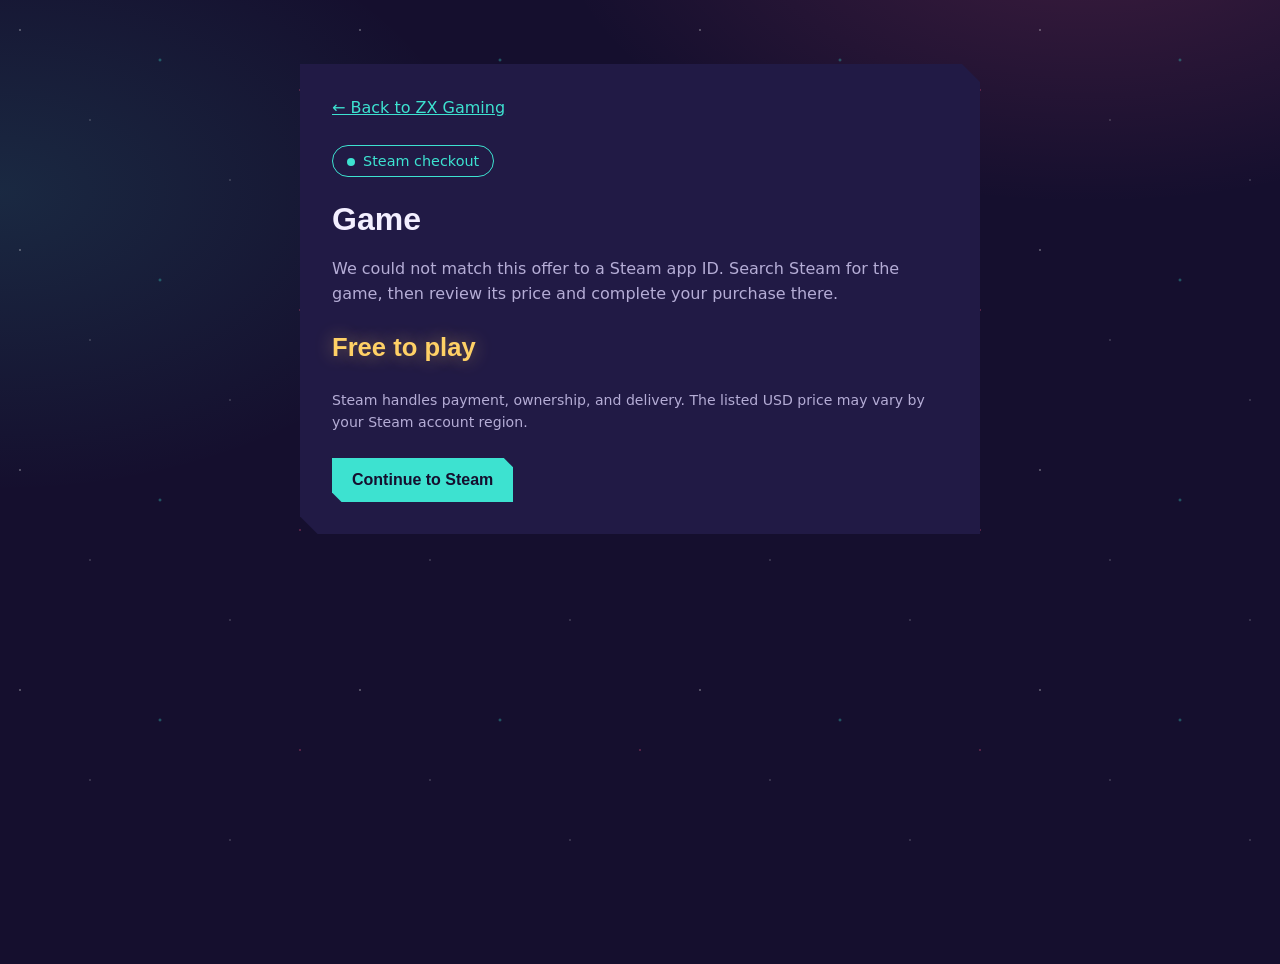
<file: buy.html>
<!doctype html>
<html lang="en">
<head>
  <meta charset="UTF-8">
  <meta name="viewport" content="width=device-width, initial-scale=1">
  <meta name="description" content="Continue to Steam to buy a PC game.">
  <title>Buy game – ZX Gaming</title>
  <link rel="stylesheet" href="style.css">
  <style>
    .purchase { width: min(680px, 100% - 40px); margin: 64px auto; padding: 32px; background: var(--surface); }
    .purchase h1 { font-family: var(--font-display); margin: 18px 0 8px; }
    .purchase p { color: var(--muted); margin: 12px 0; }
    .purchase .price { margin: 22px 0; }
    .purchase-actions { display: flex; flex-wrap: wrap; gap: 12px; margin-top: 24px; }
    .purchase-note { font-size: .88rem; }
    .back-link { color: var(--cyan); }
  </style>
</head>
<body>
  <main class="purchase cut">
    <a class="back-link" href="index.html">← Back to ZX Gaming</a>
    <span class="pill" style="display:table;margin-top:24px">Steam checkout</span>
    <h1 id="game-title">Your game</h1>
    <p id="purchase-summary">Continue to Steam to review the game and complete your purchase.</p>
    <div class="price"><span class="now" id="game-price"></span></div>
    <p class="purchase-note">Steam handles payment, ownership, and delivery. The listed USD price may vary by your Steam account region.</p>
    <div class="purchase-actions">
      <a class="buy" id="steam-link" href="https://store.steampowered.com/" target="_blank" rel="noopener">Continue to Steam</a>
    </div>
  </main>
  <script>
    const params = new URLSearchParams(location.search);
    const title = params.get("title") || "Game";
    const price = Number(params.get("price"));
    const appId = params.get("steamAppID") || "";
    const dealUrl = params.get("dealUrl") || "";
    document.getElementById("game-title").textContent = title;
    document.title = `Buy ${title} – ZX Gaming`;
    document.getElementById("purchase-summary").textContent = appId
      ? "Review the current Steam offer and complete your purchase on Steam."
      : "We could not match this offer to a Steam app ID. Search Steam for the game, then review its price and complete your purchase there.";
    document.getElementById("game-price").textContent = Number.isFinite(price) && price >= 0
      ? (price === 0 ? "Free to play" : new Intl.NumberFormat("en-US", { style: "currency", currency: "USD" }).format(price))
      : "Check price on Steam";
    const steamLink = document.getElementById("steam-link");
    steamLink.href = /^\d+$/.test(appId)
      ? (/^https:\/\/www\.cheapshark\.com\/redirect\?dealID=/.test(dealUrl)
          ? dealUrl
          : `https://store.steampowered.com/app/${appId}/`)
      : `https://store.steampowered.com/search/?term=${encodeURIComponent(title)}`;
  </script>
</body>
</html>
</file>
<file: style.css>
/* Lets CSS animate an angle (used by the spinning border on the big card) */
@property --angle {
  syntax: "<angle>";
  initial-value: 0deg;
  inherits: false;
}

/* ---------- 1. Colors, fonts, sizes: change them here and the whole page updates ---------- */
:root {
  --bg: #150F2E;
  --surface: #211A45;
  --text: #F3EFFF;
  --muted: #B5ADD6;
  --cyan: #3DE2D0;   /* buttons + game of the day */
  --pink: #FF5C8A;   /* discount badges */
  --amber: #FFD166;  /* sale prices */
  --cut: 18px;       /* size of the cut corners */
  --font-display: "Chakra Petch", "Trebuchet MS", sans-serif;
  --font-body: "Outfit", system-ui, sans-serif;
}

/* ---------- 2. Base ---------- */
* { box-sizing: border-box; margin: 0; }

body {
  font-family: var(--font-body);
  color: var(--text);
  line-height: 1.55;
  background:
    radial-gradient(900px 500px at 85% -10%, rgba(255, 92, 138, .18), transparent 60%),
    radial-gradient(800px 500px at 0% 20%, rgba(61, 226, 208, .12), transparent 60%),
    var(--bg);
  min-height: 100vh;
}

/* Slowly moving stars behind everything (pure CSS) */
body::before {
  content: "";
  position: fixed;
  inset: 0;
  z-index: -1;
  pointer-events: none;
  opacity: .5;
  background-size: 340px 220px;
  background-image:
    radial-gradient(1.5px 1.5px at 20px 30px, #fff, transparent),
    radial-gradient(1px 1px at 90px 120px, #fff, transparent),
    radial-gradient(2px 2px at 160px 60px, var(--cyan), transparent),
    radial-gradient(1px 1px at 230px 180px, #fff, transparent),
    radial-gradient(1.5px 1.5px at 300px 90px, var(--pink), transparent);
  animation: stars 90s linear infinite;
}

a { color: inherit; }
.wrap { width: min(1120px, 100% - 40px); margin-inline: auto; }

/* Game-style cut corners (top-right and bottom-left) */
.cut {
  clip-path: polygon(
    0 0,
    calc(100% - var(--cut)) 0,
    100% var(--cut),
    100% 100%,
    var(--cut) 100%,
    0 calc(100% - var(--cut))
  );
}

/* ---------- 3. Header ---------- */
.site-header {
  display: flex;
  align-items: center;
  justify-content: space-between;
  padding-block: 22px;
  flex-wrap: wrap;
  gap: 16px 28px;
}
.logo {
  font-family: var(--font-display);
  font-weight: 700;
  font-size: 1.5rem;
  text-decoration: none;
  display: flex;
  align-items: center;
  gap: 10px;
}
.logo::before {
  content: "";
  width: 22px;
  height: 22px;
  background: linear-gradient(135deg, var(--cyan), var(--pink));
  clip-path: polygon(0 0, 70% 0, 100% 30%, 100% 100%, 30% 100%, 0 70%);
}
.site-nav { display: flex; gap: 24px; }
.site-nav a {
  color: var(--muted);
  text-decoration: none;
  font-weight: 500;
}
.site-nav a:hover { color: var(--text); }

/* ---------- 4. Cover art (made with CSS, so you need no images to start) ---------- */
.cover {
  position: relative;
  overflow: hidden;
  background:
    radial-gradient(circle at 25% 20%, var(--c2), transparent 60%),
    linear-gradient(160deg, var(--c1), #0d0a1f);
}
/* diagonal line pattern on top of the gradient */
.cover::before {
  content: "";
  position: absolute;
  inset: 0;
  background: repeating-linear-gradient(45deg, rgba(255, 255, 255, .07) 0 2px, transparent 2px 16px);
}
.cover-letter {
  position: absolute;
  right: 16px;
  bottom: -18px;
  font-family: var(--font-display);
  font-weight: 700;
  font-size: 9rem;
  line-height: 1;
  color: rgba(255, 255, 255, .22);
}
/* Light streak that sweeps across the cover on hover */
.cover::after {
  content: "";
  position: absolute;
  inset: 0;
  background: linear-gradient(105deg, transparent 35%, rgba(255, 255, 255, .35) 50%, transparent 65%);
  transform: translateX(-120%);
}
.cover-letter { transition: transform .5s ease; }

/* To use a real image instead, put <img src="your-image.jpg" alt="Game name"> inside .cover
   and add this CSS:  .cover img { position:absolute; inset:0; width:100%; height:100%; object-fit:cover; } */

/* ---------- 5. Price block (used in every card) ---------- */
.price { display: flex; align-items: center; gap: 10px; flex-wrap: wrap; }
.discount {
  background: var(--pink);
  color: var(--bg);
  font-family: var(--font-display);
  font-weight: 700;
  padding: 3px 9px;
  clip-path: polygon(0 0, 100% 0, 100% calc(100% - 6px), calc(100% - 6px) 100%, 0 100%);
}
.old { color: var(--muted); text-decoration: line-through; }
.now {
  font-family: var(--font-display);
  font-weight: 700;
  font-size: 1.6rem;
  color: var(--amber);
  text-shadow: 0 0 18px rgba(255, 209, 102, .45);
}

/* ---------- 6. Buy button ---------- */
.buy {
  display: inline-block;
  background: var(--cyan);
  color: var(--bg);
  font-family: var(--font-display);
  font-weight: 700;
  text-decoration: none;
  padding: 10px 20px;
  clip-path: polygon(0 0, calc(100% - 10px) 0, 100% 10px, 100% 100%, 10px 100%, 0 calc(100% - 10px));
  transition: background .2s, transform .2s;
  position: relative;
  overflow: hidden;
}
.buy::after {
  content: "";
  position: absolute;
  inset: 0;
  background: linear-gradient(105deg, transparent 35%, rgba(255, 255, 255, .7) 50%, transparent 65%);
  transform: translateX(-120%);
}
.buy:hover::after { transform: translateX(120%); transition: transform .6s ease; }
.buy:hover { background: #8cf5ea; transform: translateY(-2px); }
.buy:focus-visible { outline: 3px solid var(--amber); outline-offset: 3px; }

/* ---------- 7. Game of the Day (the big card) ---------- */
.hero {
  padding: 2px;                                     /* this becomes the gradient border */
  --angle: 0deg;
  background: conic-gradient(from var(--angle), var(--cyan), var(--pink), var(--amber), var(--cyan));
  animation: spin-border 6s linear infinite;
  --cut: 28px;
  margin-top: 10px;
}
.hero:hover .cover::after { transform: translateX(120%); transition: transform .9s ease; }
.hero-body {
  display: grid;
  grid-template-columns: 1fr 1.1fr;
  background: var(--surface);
}
.hero .cover { min-height: 340px; }
.hero .cover-letter {
  font-size: 18rem;
  bottom: -50px;
  animation: float 7s ease-in-out infinite;   /* slow floating */
}
.hero-info {
  padding: 36px;
  display: flex;
  flex-direction: column;
  gap: 16px;
  justify-content: center;
}
.pill {
  align-self: flex-start;
  border: 1px solid var(--cyan);
  color: var(--cyan);
  padding: 4px 14px;
  border-radius: 999px;
  font-weight: 500;
  font-size: .9rem;
}
/* Blinking "live" dot in front of Game of the Day */
.pill::before {
  content: "";
  display: inline-block;
  width: 8px;
  height: 8px;
  margin-right: 8px;
  border-radius: 50%;
  background: var(--cyan);
  animation: pulse 1.6s ease-out infinite;
}
.hero h1 {
  font-family: var(--font-display);
  font-size: clamp(2.2rem, 5vw, 3.4rem);
  line-height: 1.05;
}
.hero p { color: var(--muted); max-width: 48ch; }
.hero .price { margin-top: 4px; }
.hero .now { font-size: 2.4rem; }
.hero .buy { align-self: flex-start; font-size: 1.1rem; padding: 12px 28px; }

/* ---------- 8. Best sales grid ---------- */
.section-title {
  font-family: var(--font-display);
  font-size: 1.8rem;
  margin: 56px 0 20px;
}
.grid {
  display: grid;
  grid-template-columns: repeat(auto-fill, minmax(260px, 1fr));
  gap: 24px;
  padding-bottom: 60px;
}
.card {
  position: relative;
  display: flex;
  flex-direction: column;
  background: var(--surface);
  transition: transform .3s ease;
  animation: rise .6s ease backwards;   /* cards slide in when the page loads */
}
.card:nth-child(2) { animation-delay: .08s; }
.card:nth-child(3) { animation-delay: .16s; }
.card:nth-child(4) { animation-delay: .24s; }
.card:nth-child(5) { animation-delay: .32s; }
.card:nth-child(6) { animation-delay: .40s; }

.card:hover { transform: translateY(-8px); }
.card:hover .cover::after { transform: translateX(120%); transition: transform .8s ease; }
.card:hover .cover-letter { transform: scale(1.2) rotate(-6deg); }

/* Neon outline that fades in on hover */
.card::after {
  content: "";
  position: absolute;
  inset: 0;
  z-index: 2;
  border: 2px solid transparent;
  pointer-events: none;
  transition: border-color .3s;
}
.card:hover::after { border-color: var(--cyan); }
.card .cover { height: 160px; }
.card .discount {
  position: absolute;
  top: 14px;
  left: 14px;
  z-index: 1;
  font-size: 1.1rem;
}
.tag-best {
  position: absolute;
  top: 14px;
  right: 28px;
  z-index: 1;
  background: linear-gradient(100deg, var(--amber) 40%, #fff3c4 50%, var(--amber) 60%);
  background-size: 250% 100%;
  animation: shimmer 2.5s linear infinite;
  color: var(--bg);
  font-weight: 500;
  font-size: .85rem;
  padding: 3px 10px;
  border-radius: 999px;
}
.card-body {
  display: flex;
  flex-direction: column;
  gap: 10px;
  padding: 18px 20px 22px;
  flex: 1;
}
.card h3 { font-family: var(--font-display); font-size: 1.3rem; }
.card p { color: var(--muted); font-size: .95rem; flex: 1; }
.card-foot {
  display: flex;
  align-items: center;
  justify-content: space-between;
  gap: 12px;
  margin-top: 8px;
}
.card-foot .price { flex-direction: column; align-items: flex-start; gap: 0; }
.card .now { font-size: 1.5rem; }

/* ---------- 9. Footer ---------- */
.site-footer {
  border-top: 1px solid rgba(255, 255, 255, .1);
  padding-block: 24px;
  color: var(--muted);
  font-size: .9rem;
}

/* ---------- 10. Animations ---------- */
@keyframes stars       { to { background-position: -340px 220px; } }
@keyframes spin-border { from { --angle: 0deg; } to { --angle: 360deg; } }
@keyframes float       { 50% { transform: translateY(-16px) rotate(2deg); } }
@keyframes pulse       { 0% { box-shadow: 0 0 0 0 rgba(61, 226, 208, .7); } 100% { box-shadow: 0 0 0 10px rgba(61, 226, 208, 0); } }
@keyframes shimmer     { from { background-position: 100% 0; } to { background-position: 0 0; } }
@keyframes rise        { from { opacity: 0; transform: translateY(30px); } }

/* ---------- 11. Phones and tablets ---------- */
@media (max-width: 760px) {
  .hero-body { grid-template-columns: 1fr; }
  .hero .cover { min-height: 200px; }
  .hero .cover-letter { font-size: 11rem; }
  .hero-info { padding: 24px; }
  .site-nav { display: none; }
}

/* People who turn off animations in their system get none */
@media (prefers-reduced-motion: reduce) {
  *, *::before, *::after { animation: none !important; transition: none !important; }
  .card:hover, .buy:hover { transform: none; }
}

/* ---------- 12. Search box ---------- */
[hidden] { display: none !important; }

.sr-only {                       /* hidden label that screen readers still read */
  position: absolute;
  width: 1px;
  height: 1px;
  overflow: hidden;
  clip-path: inset(50%);
}

.search {
  --cut: 12px;
  position: relative;
  flex: 1;
  max-width: 460px;
  padding: 2px;                  /* this becomes the border */
  background: rgba(255, 255, 255, .16);
  transition: background .2s;
}
.search:focus-within { background: var(--cyan); }

.search input {
  display: block;
  width: 100%;
  padding: 12px 16px 12px 46px;
  font: inherit;
  color: var(--text);
  background: var(--surface);
  border: 0;
  outline: 0;
}
.search input::placeholder { color: var(--muted); }

/* Magnifier icon drawn with CSS */
.search::before {
  content: "";
  position: absolute;
  left: 18px;
  top: 14px;
  z-index: 1;
  width: 11px;
  height: 11px;
  border: 2px solid var(--muted);
  border-radius: 50%;
}
.search::after {
  content: "";
  position: absolute;
  left: 31px;
  top: 28px;
  z-index: 1;
  width: 7px;
  height: 2px;
  background: var(--muted);
  transform: rotate(45deg);
}

/* ---------- 13. Search results ---------- */
.results-note {
  color: var(--muted);
  padding-bottom: 60px;
}

.data-toolbar { display: flex; align-items: center; justify-content: space-between; gap: 16px; margin-top: 30px; }
.data-status { color: var(--muted); font-size: .92rem; }
.refresh {
  border: 1px solid var(--cyan); color: var(--cyan); background: var(--surface);
  padding: 8px 14px; font: inherit; cursor: pointer;
}
.refresh:hover { color: var(--bg); background: var(--cyan); }
.cover img { position: absolute; inset: 0; width: 100%; height: 100%; object-fit: cover; }
@media (max-width: 520px) { .data-toolbar { align-items: flex-start; flex-direction: column; } }

/* cards made by script.js: no slide-in on every keystroke */
#results-grid .card { animation: none; }

.genre {
  position: absolute;
  top: 14px;
  left: 14px;
  z-index: 1;
  background: rgba(21, 15, 46, .78);
  color: var(--text);
  font-size: .85rem;
  padding: 3px 12px;
  border-radius: 999px;
}
.now.free { color: var(--cyan); text-shadow: 0 0 18px rgba(61, 226, 208, .45); }

@media (max-width: 760px) {
  .search { order: 3; flex-basis: 100%; max-width: none; }
}
</file>
